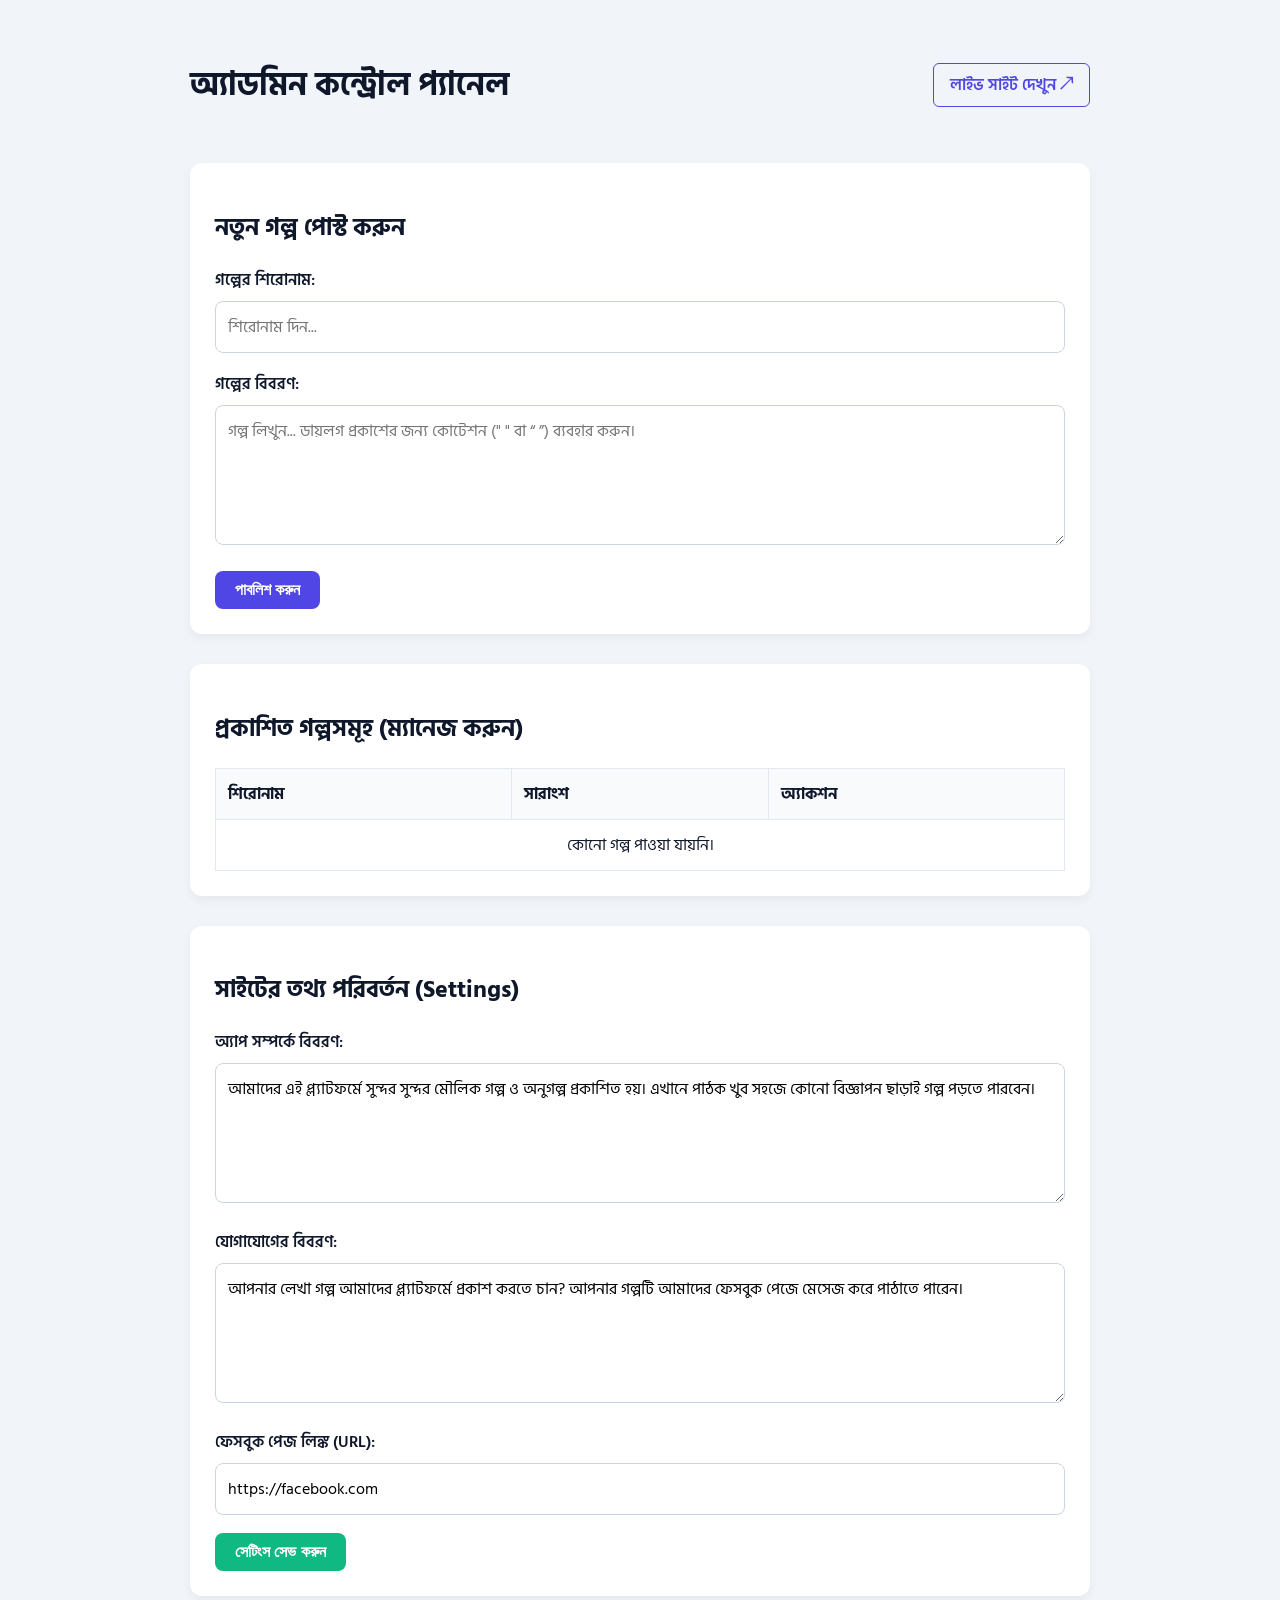
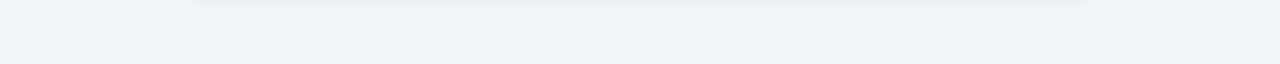
<file: html/admin.html>
<!DOCTYPE html>
<html lang="bn">
<head>
  <meta charset="UTF-8">
  <meta name="viewport" content="width=device-width, initial-scale=1.0">
  <title>Admin Dashboard - Full Control</title>
  <link href="https://fonts.googleapis.com/css2?family=Hind+Siliguri:wght@400;600;700&display=swap" rel="stylesheet">
  <style>
    :root {
      --primary: #4f46e5;
      --danger: #ef4444;
      --warning: #f59e0b;
      --bg: #f1f5f9;
      --card: #ffffff;
    }

    body {
      font-family: 'Hind Siliguri', sans-serif;
      background: var(--bg);
      padding: 30px 20px;
      color: #0f172a;
    }

    .container { max-width: 900px; margin: 0 auto; }
    
    .header {
      display: flex;
      justify-content: space-between;
      align-items: center;
      margin-bottom: 30px;
    }

    .admin-card {
      background: var(--card);
      padding: 25px;
      border-radius: 12px;
      box-shadow: 0 4px 10px rgba(0,0,0,0.05);
      margin-bottom: 30px;
    }

    .form-group { margin-bottom: 18px; }

    label {
      display: block;
      margin-bottom: 8px;
      font-weight: 600;
    }

    input[type="text"], textarea {
      width: 100%;
      padding: 12px;
      border: 1px solid #cbd5e1;
      border-radius: 8px;
      font-family: inherit;
      font-size: 16px;
      box-sizing: border-box;
    }

    textarea { height: 140px; resize: vertical; }

    .btn-group { display: flex; gap: 10px; }

    button {
      padding: 10px 20px;
      border: none;
      border-radius: 8px;
      font-size: 16px;
      font-weight: 600;
      cursor: pointer;
      color: white;
    }

    .btn-primary { background: var(--primary); }
    .btn-success { background: #10b981; }
    .btn-cancel { background: #64748b; display: none; }
    .btn-edit { background: var(--warning); color: black; padding: 6px 12px; font-size: 14px; }
    .btn-delete { background: var(--danger); padding: 6px 12px; font-size: 14px; }

    table {
      width: 100%;
      border-collapse: collapse;
      margin-top: 15px;
    }

    th, td { border: 1px solid #e2e8f0; padding: 12px; text-align: left; }
    th { background: #f8fafc; }

    .visit-site {
      text-decoration: none;
      color: var(--primary);
      font-weight: 600;
      border: 1px solid var(--primary);
      padding: 8px 16px;
      border-radius: 6px;
    }
  </style>
</head>
<body>

<div class="container">
  <div class="header">
    <h1>অ্যাডমিন কন্ট্রোল প্যানেল</h1>
    <a href="index.html" class="visit-site" target="_blank">লাইভ সাইট দেখুন ↗</a>
  </div>

  <!-- ১. গল্প যোগ/এডিট ফর্ম -->
  <div class="admin-card">
    <h2 id="formTitle">নতুন গল্প পোস্ট করুন</h2>
    <form id="storyForm">
      <input type="hidden" id="storyId">

      <div class="form-group">
        <label for="title">গল্পের শিরোনাম:</label>
        <input type="text" id="title" required placeholder="শিরোনাম দিন...">
      </div>

      <div class="form-group">
        <label for="content">গল্পের বিবরণ:</label>
        <textarea id="content" required placeholder="গল্প লিখুন... ডায়লগ প্রকাশের জন্য কোটেশন (&quot; &quot; বা “ ”) ব্যবহার করুন।"></textarea>
      </div>

      <div class="btn-group">
        <button type="submit" class="btn-primary" id="submitBtn">পাবলিশ করুন</button>
        <button type="button" class="btn-cancel" id="cancelBtn" onclick="resetForm()">বাতিল করুন</button>
      </div>
    </form>
  </div>

  <!-- ২. গল্পের তালিকা ম্যানেজমেন্ট -->
  <div class="admin-card">
    <h2>প্রকাশিত গল্পসমূহ (ম্যানেজ করুন)</h2>
    <table>
      <thead>
        <tr>
          <th>শিরোনাম</th>
          <th>সারাংশ</th>
          <th>অ্যাকশন</th>
        </tr>
      </thead>
      <tbody id="adminTableBody"></tbody>
    </table>
  </div>

  <!-- ৩. ওয়েবসাইট সেটিং (অ্যাপ ইনফো ও যোগাযোগ পরিবর্তন) -->
  <div class="admin-card">
    <h2>সাইটের তথ্য পরিবর্তন (Settings)</h2>
    <form id="settingsForm">
      <div class="form-group">
        <label for="appInfoInput">অ্যাপ সম্পর্কে বিবরণ:</label>
        <textarea id="appInfoInput" required></textarea>
      </div>

      <div class="form-group">
        <label for="contactInfoInput">যোগাযোগের বিবরণ:</label>

        <textarea id="contactInfoInput" required></textarea>
      </div>

      <div class="form-group">
        <label for="fbUrlInput">ফেসবুক পেজ লিঙ্ক (URL):</label>
        <input type="text" id="fbUrlInput" required placeholder="https://facebook.com/yourpage">
      </div>

      <button type="submit" class="btn-success">সেটিংস সেভ করুন</button>
    </form>
  </div>

</div>

<script>
  let stories = JSON.parse(localStorage.getItem('app_stories')) || [];

  const storyForm = document.getElementById('storyForm');
  const storyIdInput = document.getElementById('storyId');
  const titleInput = document.getElementById('title');
  const contentInput = document.getElementById('content');
  const submitBtn = document.getElementById('submitBtn');
  const cancelBtn = document.getElementById('cancelBtn');
  const formTitle = document.getElementById('formTitle');
  const adminTableBody = document.getElementById('adminTableBody');

  const settingsForm = document.getElementById('settingsForm');
  const appInfoInput = document.getElementById('appInfoInput');
  const contactInfoInput = document.getElementById('contactInfoInput');
  const fbUrlInput = document.getElementById('fbUrlInput');

  document.addEventListener('DOMContentLoaded', () => {
    renderAdminTable();
    loadSettingsIntoForm();
  });

  // গল্প সাবমিট করা
  storyForm.addEventListener('submit', (e) => {
    e.preventDefault();
    const title = titleInput.value.trim();
    const content = contentInput.value.trim();
    const id = storyIdInput.value;

    if (!title || !content) return;

    if (id) {
      stories = stories.map(s => s.id === id ? { ...s, title, content } : s);
    } else {
      stories.unshift({ id: Date.now().toString(), title, content });
    }

    localStorage.setItem('app_stories', JSON.stringify(stories));
    renderAdminTable();
    resetForm();
  });

  function renderAdminTable() {
    adminTableBody.innerHTML = '';
    if (stories.length === 0) {
      adminTableBody.innerHTML = `<tr><td colspan="3" style="text-align:center;">কোনো গল্প পাওয়া যায়নি।</td></tr>`;
      return;
    }

    stories.forEach(story => {
      const tr = document.createElement('tr');
      tr.innerHTML = `
        <td><strong>${escapeHtml(story.title)}</strong></td>
        <td>${escapeHtml(story.content.substring(0, 40))}...</td>
        <td>
          <button class="btn-edit" onclick="editStory('${story.id}')">এডিট</button>
          <button class="btn-delete" onclick="deleteStory('${story.id}')">ডিলিট</button>
        </td>
      `;
      adminTableBody.appendChild(tr);
    });
  }

  function editStory(id) {
    const story = stories.find(s => s.id === id);
    if (!story) return;

    storyIdInput.value = story.id;
    titleInput.value = story.title;
    contentInput.value = story.content;

    formTitle.textContent = 'গল্প সংশোধন/এডিট করুন';
    submitBtn.textContent = 'আপডেট করুন';
    cancelBtn.style.display = 'inline-block';
    window.scrollTo({ top: 0, behavior: 'smooth' });
  }

  function deleteStory(id) {
    if (confirm('আপনি কি এই গল্পটি মুছে ফেলতে চান?')) {
      stories = stories.filter(s => s.id !== id);
      localStorage.setItem('app_stories', JSON.stringify(stories));
      renderAdminTable();
      if (storyIdInput.value === id) resetForm();
    }
  }

  function resetForm() {
    storyIdInput.value = '';
    titleInput.value = '';
    contentInput.value = '';
    formTitle.textContent = 'নতুন গল্প পোস্ট করুন';
    submitBtn.textContent = 'পাবলিশ করুন';
    cancelBtn.style.display = 'none';
  }

  // সাইট সেটিং সেভ করা
  settingsForm.addEventListener('submit', (e) => {
    e.preventDefault();
    const settings = {
      appInfo: appInfoInput.value.trim(),
      contactInfo: contactInfoInput.value.trim(),
      fbUrl: fbUrlInput.value.trim()
    };
    localStorage.setItem('site_settings', JSON.stringify(settings));
    alert('সাইটের সেটিং সফলভাবে সেভ হয়েছে!');
  });

  function loadSettingsIntoForm() {
    const settings = JSON.parse(localStorage.getItem("site_settings")) || {
      appInfo: "আমাদের এই প্ল্যাটফর্মে সুন্দর সুন্দর মৌলিক গল্প ও অনুগল্প প্রকাশিত হয়। এখানে পাঠক খুব সহজে কোনো বিজ্ঞাপন ছাড়াই গল্প পড়তে পারবেন।",
      contactInfo: "আপনার লেখা গল্প আমাদের প্ল্যাটফর্মে প্রকাশ করতে চান? আপনার গল্পটি আমাদের ফেসবুক পেজে মেসেজ করে পাঠাতে পারেন।",
      fbUrl: "https://facebook.com"
    };

    appInfoInput.value = settings.appInfo;
    contactInfoInput.value = settings.contactInfo;
    fbUrlInput.value = settings.fbUrl;
  }

  function escapeHtml(text) {
    return text.replace(/</g, "&lt;").replace(/>/g, "&gt;");
  }
</script>

</body>
</html>
</file>
